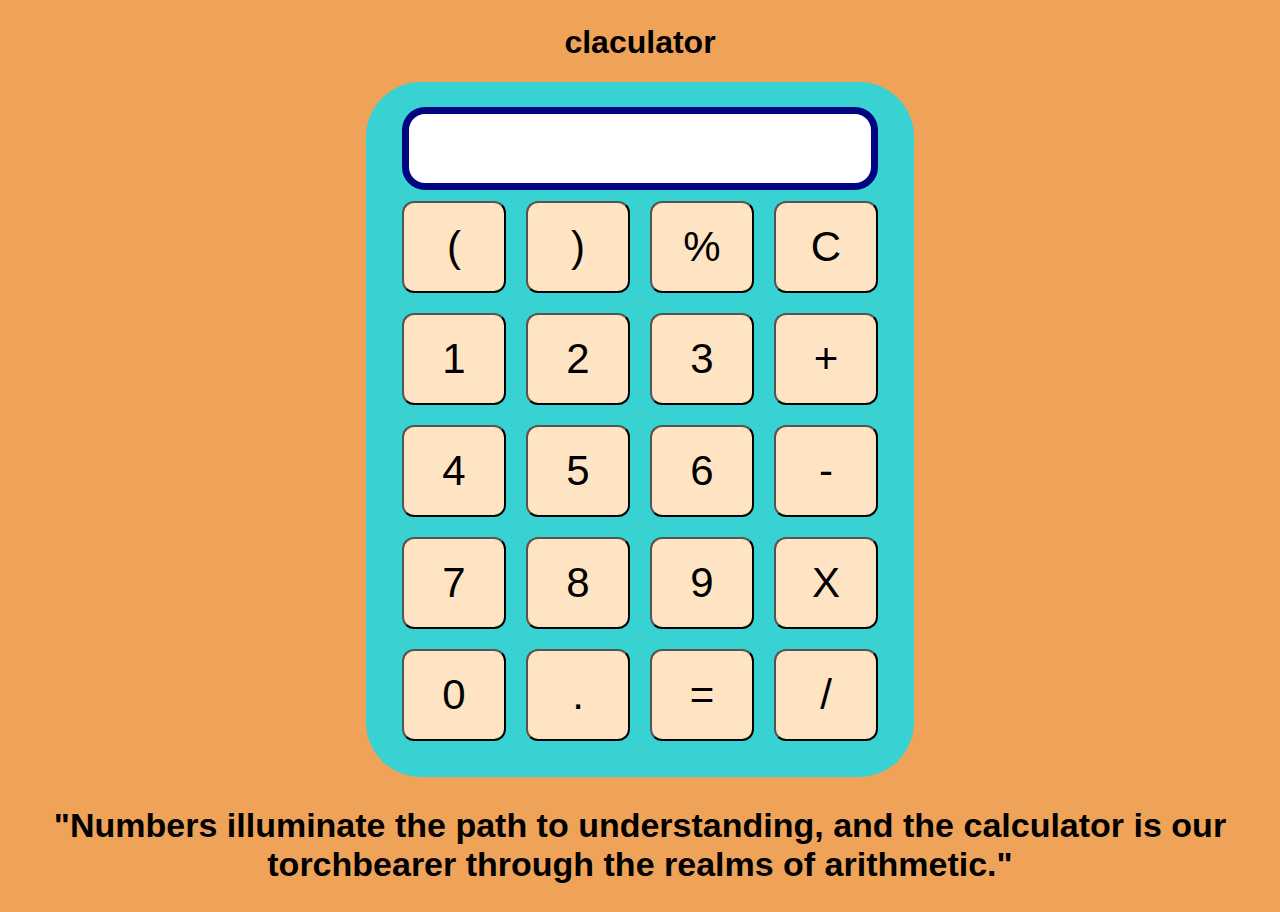
<file: Task 2/index.html>
<!DOCTYPE html>
<html lang="en">
  <head>
    <meta charset="UTF-8" />
    <meta name="viewport" content="width=device-width, initial-scale=1.0" />
    <link rel="stylesheet" href="style.css" />

    <title>Calculator Project</title>
  </head>
  <body style="background-color: rgb(239, 163, 88)">
    <div class="container">
      <h1>claculator</h1>

      <div class="calculator">
        <input type="text" name="screen" id="screen" />
        <table>
          <tr>
            <td><button>(</button></td>
            <td><button>)</button></td>
            <td><button>%</button></td>
            <td><button>C</button></td>
          </tr>

          <tr>
            <td><button>1</button></td>
            <td><button>2</button></td>
            <td><button>3</button></td>
            <td><button>+</button></td>
          </tr>

          <tr>
            <td><button>4</button></td>
            <td><button>5</button></td>
            <td><button>6</button></td>
            <td><button>-</button></td>
          </tr>

          <tr>
            <td><button>7</button></td>
            <td><button>8</button></td>
            <td><button>9</button></td>
            <td><button>X</button></td>
          </tr>

          <tr>
            <td><button>0</button></td>
            <td><button>.</button></td>
            <td><button>=</button></td>
            <td><button>/</button></td>
          </tr>
        </table>
      </div>
      <h2>
        "Numbers illuminate the path to understanding, and the calculator is our
        torchbearer through the realms of arithmetic."
      </h2>
    </div>
  </body>
  <script src="index.js"></script>
</html>
</file>
<file: Task 2/style.css>
.container {
  text-align: center;
  margin-top: 24px;
}
table {
  margin: auto;
}
input {
  border-radius: 23px;
  border: 7px solid #000480;
  font-size: 36px;
  height: 67px;
  width: 458px;
}
button {
  border-radius: 12px;
  font-size: 42px;
  background-color: bisque;
  width: 104px;
  height: 92px;
  margin: 8px;
}
.calculator {
  border: 6px seagreen;
  background-color: rgb(56, 210, 210);
  padding: 25px;
  border-radius: 55px;
  display: inline-block;
}
h1 {
  font-size: 32px;
  font-family: "Gill Sans", "Gill Sans MT", Calibri, "Trebuchet MS", sans-serif;
}
h2 {
  font-size: 34px;
  font-family: "Gill Sans", "Gill Sans MT", Calibri, "Trebuchet MS", sans-serif;
}
</file>
